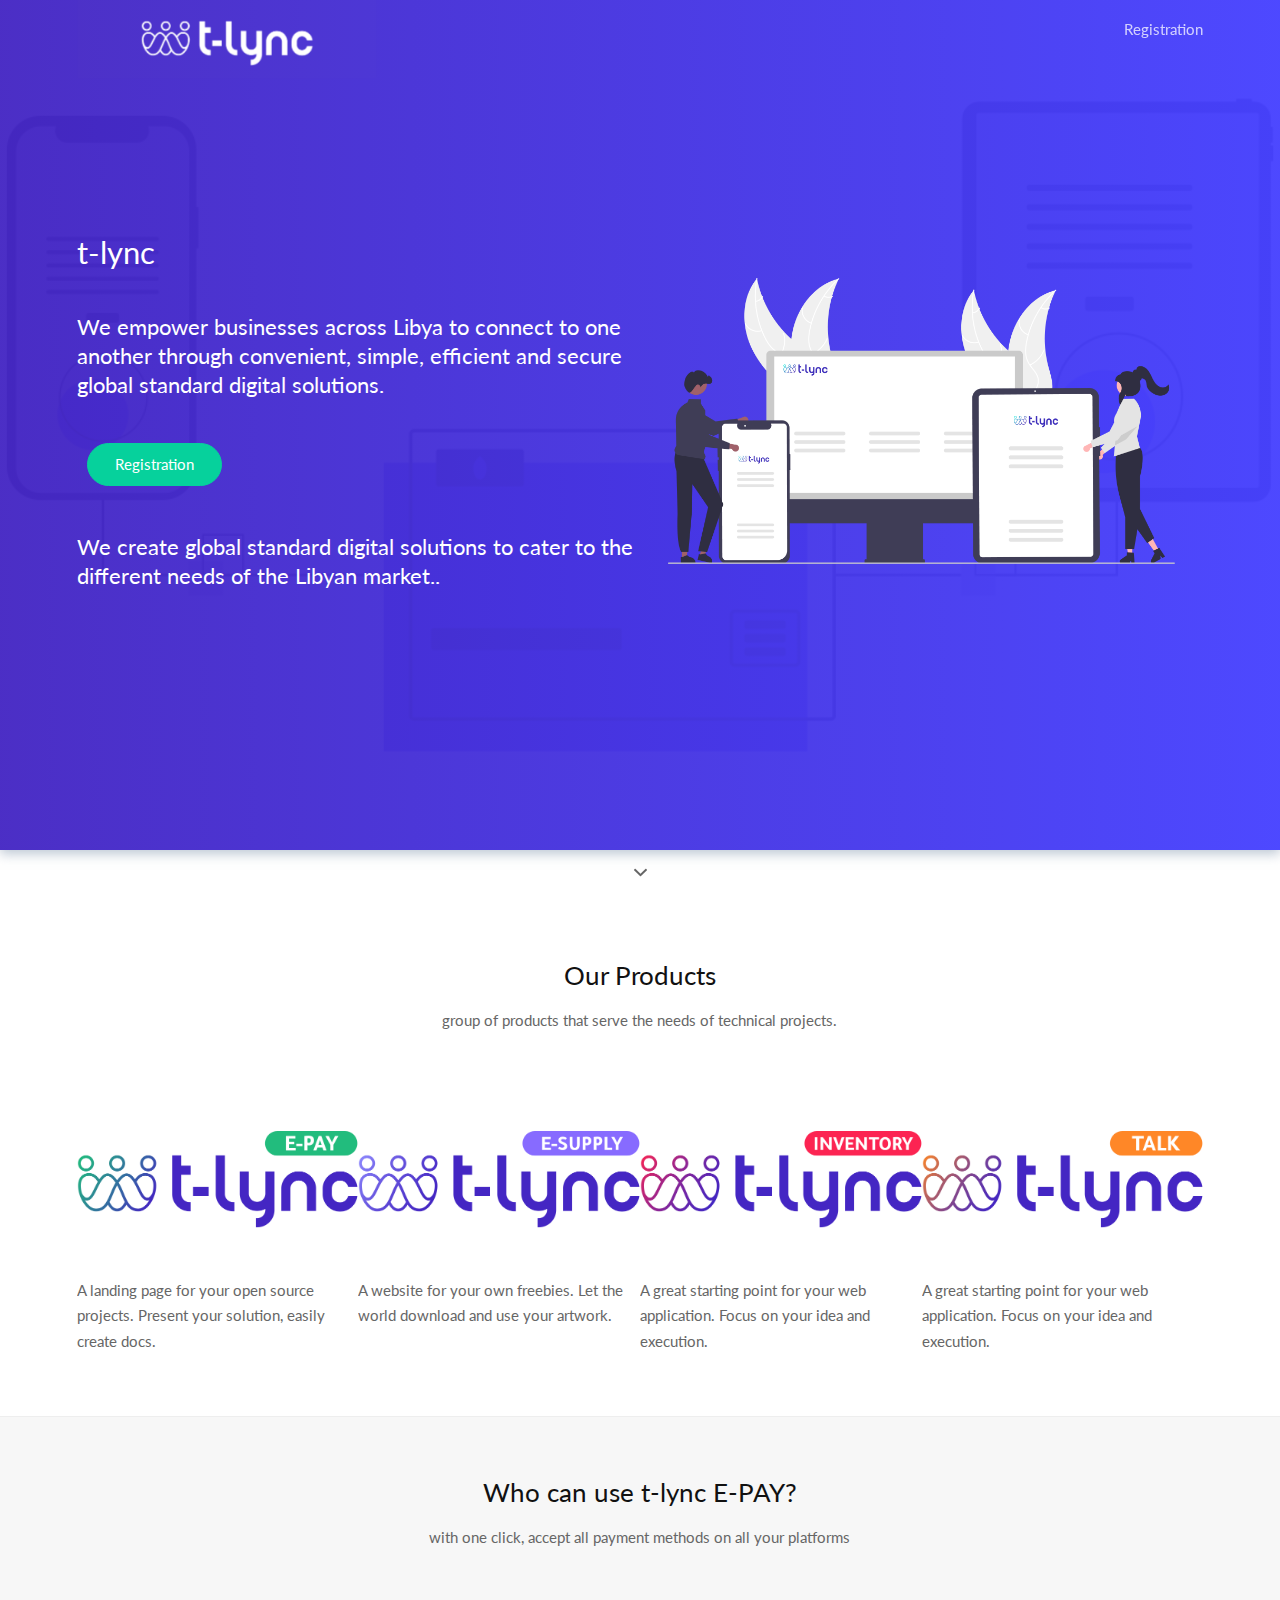
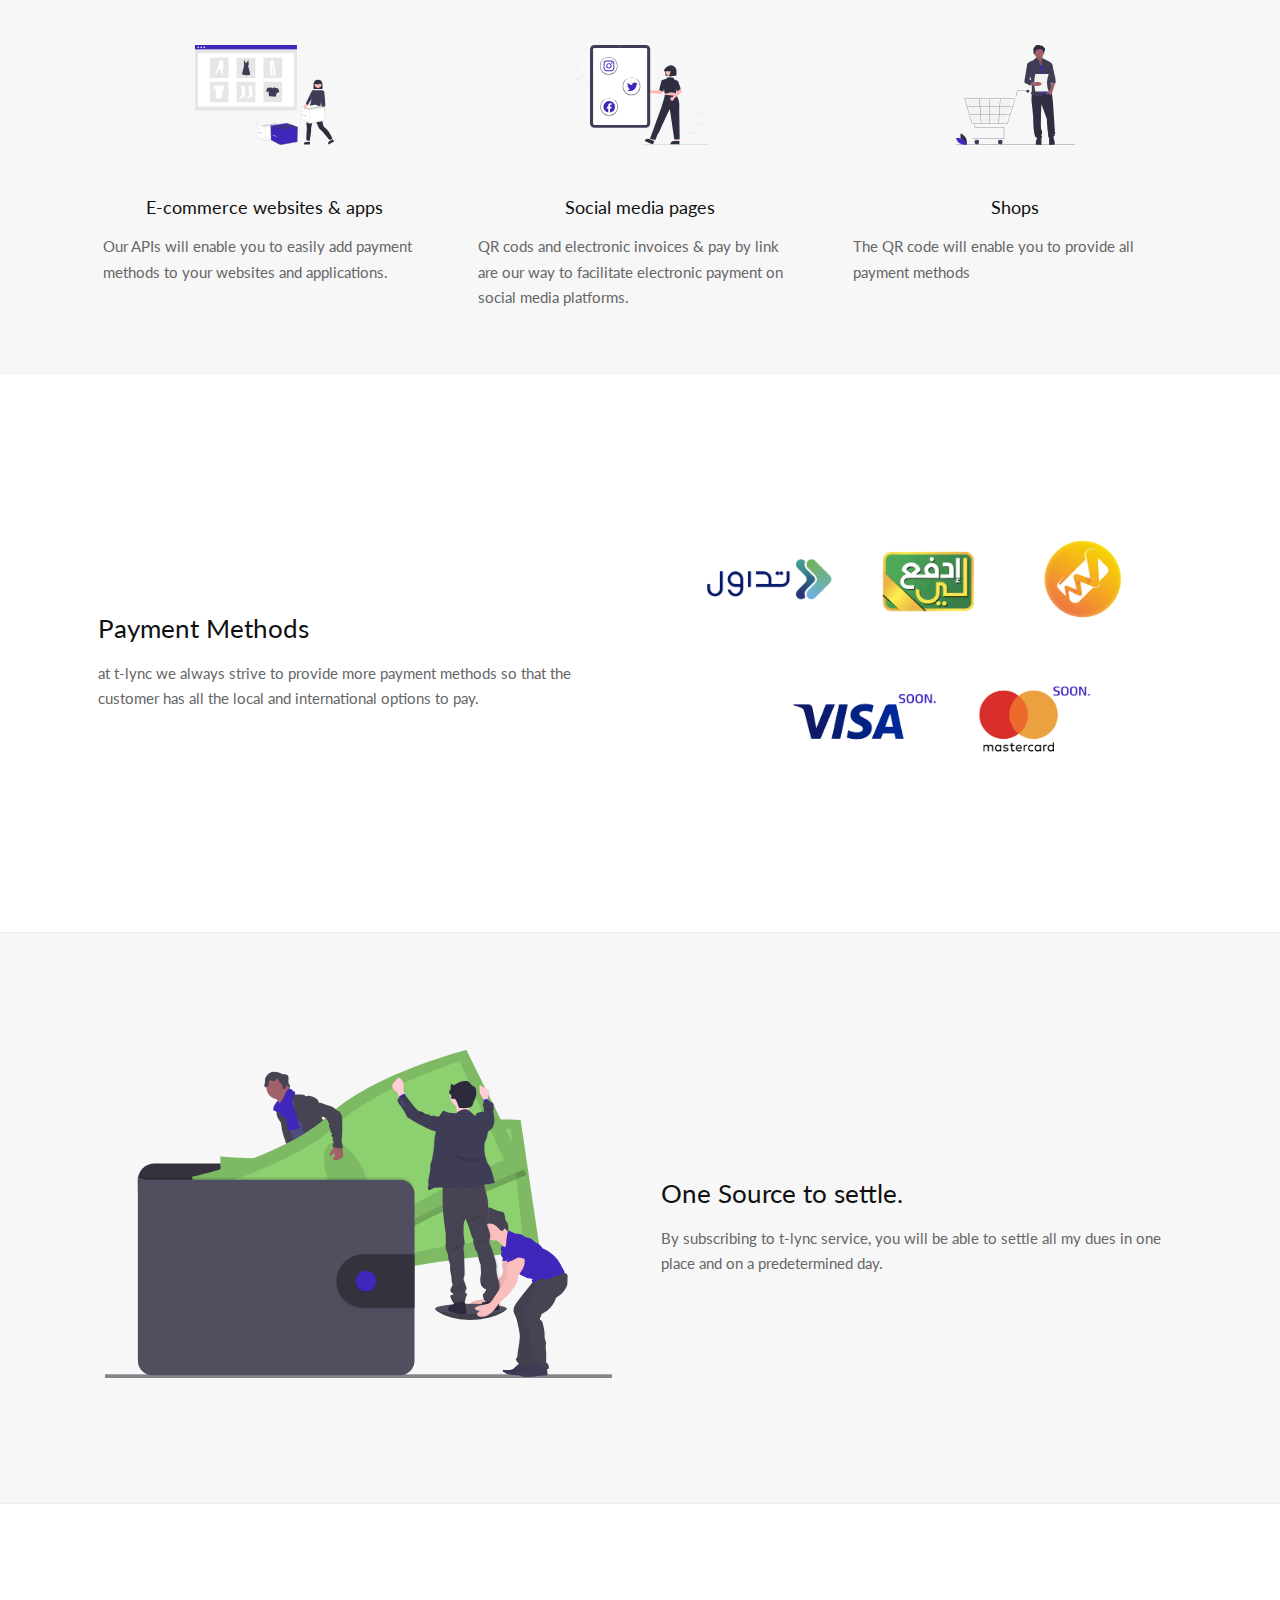
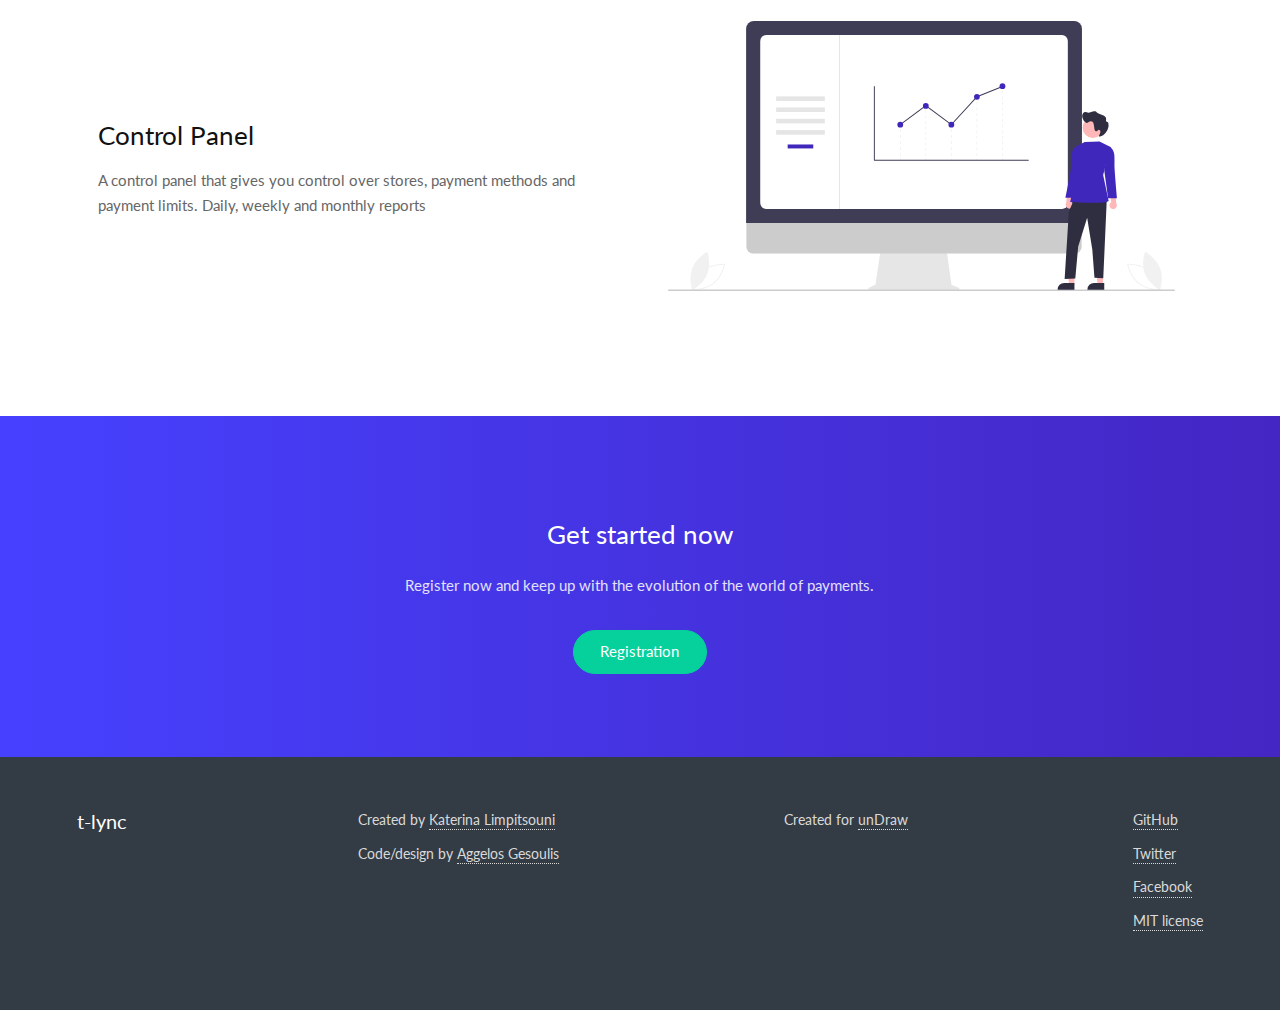
<file: index.html>
<!DOCTYPE html>
<html lang='en'>
<head>
	<meta class="utf-8">
	<meta name="viewport" content="width=device-width, initial-scale=1, maximum-scale=1">
	<title>Evie by unDraw</title>
	<!-- Don't forget to add your metadata here -->
	<link rel='stylesheet' href='css/style.min.css' />
</head>
<body>
	<!-- Hero(extended) navbar -->
	<div class="navbar navbar--extended">
		<nav class="nav__mobile"></nav>
		<div class="container">
			<div class="navbar__inner">
				<img src="./images/t-lync-logo.png" class="expanded__image__icon">
				<nav class="navbar__menu">
					<ul>
						<li><a href="http://dev-merchant.pay.net.ly/">Registration</a></li>
					</ul>
				</nav>
				<div class="navbar__menu-mob"><a href="" id='toggle'><svg role="img" xmlns="http://www.w3.org/2000/svg" viewBox="0 0 448 512"><path fill="currentColor" d="M16 132h416c8.837 0 16-7.163 16-16V76c0-8.837-7.163-16-16-16H16C7.163 60 0 67.163 0 76v40c0 8.837 7.163 16 16 16zm0 160h416c8.837 0 16-7.163 16-16v-40c0-8.837-7.163-16-16-16H16c-8.837 0-16 7.163-16 16v40c0 8.837 7.163 16 16 16zm0 160h416c8.837 0 16-7.163 16-16v-40c0-8.837-7.163-16-16-16H16c-8.837 0-16 7.163-16 16v40c0 8.837 7.163 16 16 16z" class=""></path></svg></a></div>
			</div>
		</div>
	</div>
	<!-- Hero unit -->
	<div class="hero">
		<div class="hero__overlay hero__overlay--gradient"></div>
		<div class="hero__mask"></div>
		<div class="hero__inner">
			<div class="container">
				<div class="hero__content">
					<div class="hero__content__inner" id='navConverter'>
						<h1 class="hero__title">t-lync</h1>
						<h3 class="hero__title">We empower businesses across Libya to connect to one another through convenient, simple, efficient and secure global standard digital solutions.</h3>
						<a href="http://dev-merchant.pay.net.ly/" class="button button__accent">Registration</a>
						<h3 class="hero__title">We create global standard digital solutions to cater to the different needs of the Libyan market..</h3>
					</div>
					
						<div class="expanded__media">
							<img src="./images/undraw_in_sync_re_jlqd.png" class="expanded__image">
						</div>
					
				</div>
			</div>
			
		</div>
	</div>
	<div class="hero__sub">
		<span id="scrollToNext" class="scroll">
			<svg version="1.1" xmlns="http://www.w3.org/2000/svg" xmlns:xlink="http://www.w3.org/1999/xlink" x="0px" y="0px" class='hero__sub__down' fill="currentColor" width="512px" height="512px" viewBox="0 0 512 512" style="enable-background:new 0 0 512 512;" xml:space="preserve"><path d="M256,298.3L256,298.3L256,298.3l174.2-167.2c4.3-4.2,11.4-4.1,15.8,0.2l30.6,29.9c4.4,4.3,4.5,11.3,0.2,15.5L264.1,380.9c-2.2,2.2-5.2,3.2-8.1,3c-3,0.1-5.9-0.9-8.1-3L35.2,176.7c-4.3-4.2-4.2-11.2,0.2-15.5L66,131.3c4.4-4.3,11.5-4.4,15.8-0.2L256,298.3z"/></svg>
		</span>
	</div>
	<!-- Steps -->
	<div class="steps landing__section">
		<div class="container">
			<h2>Our Products</h2>
			<p>group of products that serve the needs of technical projects.</p>
		</div>
		<div class="container">
			<div class="steps__inner">
				<div class="step">
					<div class="step__media">
						<img src="./images/t-lync-e-pay.png" class="step__image">
					</div>
					<p class="step__text">A landing page for your open source projects. Present your solution, easily create docs.</p>
				</div>
				<div class="step">
					<div class="step__media">
						<img src="./images/t-lync-e-supply.png" class="step__image">
					</div>
					<p class="step__text">A website for your own freebies. Let the world download and use your artwork.</p>
				</div>
				<div class="step">
					<div class="step__media">
						<img src="./images/t-lync-inventory.png" class="step__image">
					</div>
					<p class="step__text">A great starting point for your web application. Focus on your idea and execution.</p>
				</div>
				<div class="step">
					<div class="step__media">
						<img src="./images/t-lync-talk.png" class="step__image">
					</div>
					<p class="step__text">A great starting point for your web application. Focus on your idea and execution.</p>
				</div>
			</div>
		</div>
		</div>
	</div>
	<div class="steps landing__section">
		<div class="container">
			<h2>Who can use t-lync E-PAY?</h2>
			<p>with one click, accept all payment methods on all your platforms</p>
		</div>
		<div class="container">
			<div class="steps__inner">
				<div class="step">
					<div class="step__media">
						<img src="./images/undraw_web_shopping_re_owap.svg" class="step__image">
					</div>
					<h4>E-commerce websites & apps </h4>
					<p class="step__text">Our APIs will enable you to easily add payment methods to your websites and applications.</p>
				</div>
				<div class="step">
					<div class="step__media">
						<img src="./images/undraw_social_growth_re_tjy9.svg" class="step__image">
					</div>
					<h4>Social media pages</h4>
					<p class="step__text">QR cods and electronic invoices & pay by link are our way to facilitate electronic payment on social media platforms.</p>
				</div>
				<div class="step">
					<div class="step__media">
						<img src="./images/undraw_empty_cart.svg" class="step__image">
					</div>
					<h4>Shops</h4>
					<p class="step__text">The QR code will enable you to provide all payment methods</p>
				</div>
			</div>
		</div>
		</div>
	</div>
	<!-- Expanded sections -->
	<div class="expanded landing__section">
		<div class="container">
			<div class="expanded__inner">
				<div class="expanded__media">
					<img src="./images/PM.png" class="expanded__image">
				</div>
				<div class="expanded__content">
					<h2 class="expanded__title">Payment Methods</h2>
					<p class="expanded__text">at t-lync we always strive to provide more payment methods so that the customer has all the local and international options to pay.</p>
				</div>
			</div>
		</div>
	</div>
	<div class="expanded landing__section">
		<div class="container">
			<div class="expanded__inner">
				<div class="expanded__media">
					<img src="./images/undraw_frameworks.svg" class="expanded__image">
				</div>
				<div class="expanded__content">
					<h2 class="expanded__title">One Source to settle.</h2>
					<p class="expanded__text">By subscribing to t-lync service, you will be able to settle all my dues in one place and on a predetermined day.</p>
				</div>
			</div>
		</div>
	</div>
	<div class="expanded landing__section">
		<div class="container">
			<div class="expanded__inner">
				<div class="expanded__media">
					<img src="./images/undraw_dashboard_re_3b76.svg" class="expanded__image">
				</div>
				<div class="expanded__content">
					<h2 class="expanded__title">Control Panel</h2>
					<p class="expanded__text">A control panel that gives you control over stores, payment methods and payment limits. Daily, weekly and monthly reports</p>
				</div>
			</div>
		</div>
	</div>
	<!-- Call To Action -->
	<div class="cta cta--reverse">
		<div class="container">
			<div class="cta__inner">
				<h2 class="cta__title">Get started now</h2>
				<p class="cta__sub cta__sub--center">Register now and keep up with the evolution of the world of payments.</p>
				<a href="http://dev-merchant.pay.net.ly/" class="button button__accent">Registration</a>
			</div>
		</div>
	</div>
	<!-- Footer -->
	<div class="footer footer--dark">
		<div class="container">
			<div class="footer__inner">
				<a href="index.html" class="footer__textLogo">t-lync</a>
				<div class="footer__data">
					<div class="footer__data__item">
						<div class="footer__row">
							Created by <a href="https://twitter.com/ninalimpi" target="_blank" class="footer__link">Katerina Limpitsouni</a>
						</div>
						<div class="footer__row">
						Code/design by <a href="https://twitter.com/anges244" target="_blank" class="footer__link">Aggelos Gesoulis</a>
						</div>
					</div>
					<div class="footer__data__item">
						<div class="footer__row">Created for <a href="https://undraw.co" target="_blank" class="footer__link">unDraw</a>
						</div>
					</div>
					<div class="footer__data__item">
					<div class="footer__row">
						<a href="https://github.com/anges244/evie" target="_blank" class="footer__link">GitHub</a>
					</div>
					<div class="footer__row">
						<a href="https://twitter.com/undraw_co" target="_blank" class="footer__link">Twitter</a>
					</div>
					<div class="footer__row">
						<a href="https://www.facebook.com/undraw.co/" target="_blank" class="footer__link">Facebook</a>
					</div>
					<div class="footer__row">
						<a href="./additional.html" class="footer__link">MIT license</a>
					</div>
				</div>
			</div>
		</div>
	</div>
<script src='js/app.min.js'></script>
</body>
</html>
</file>
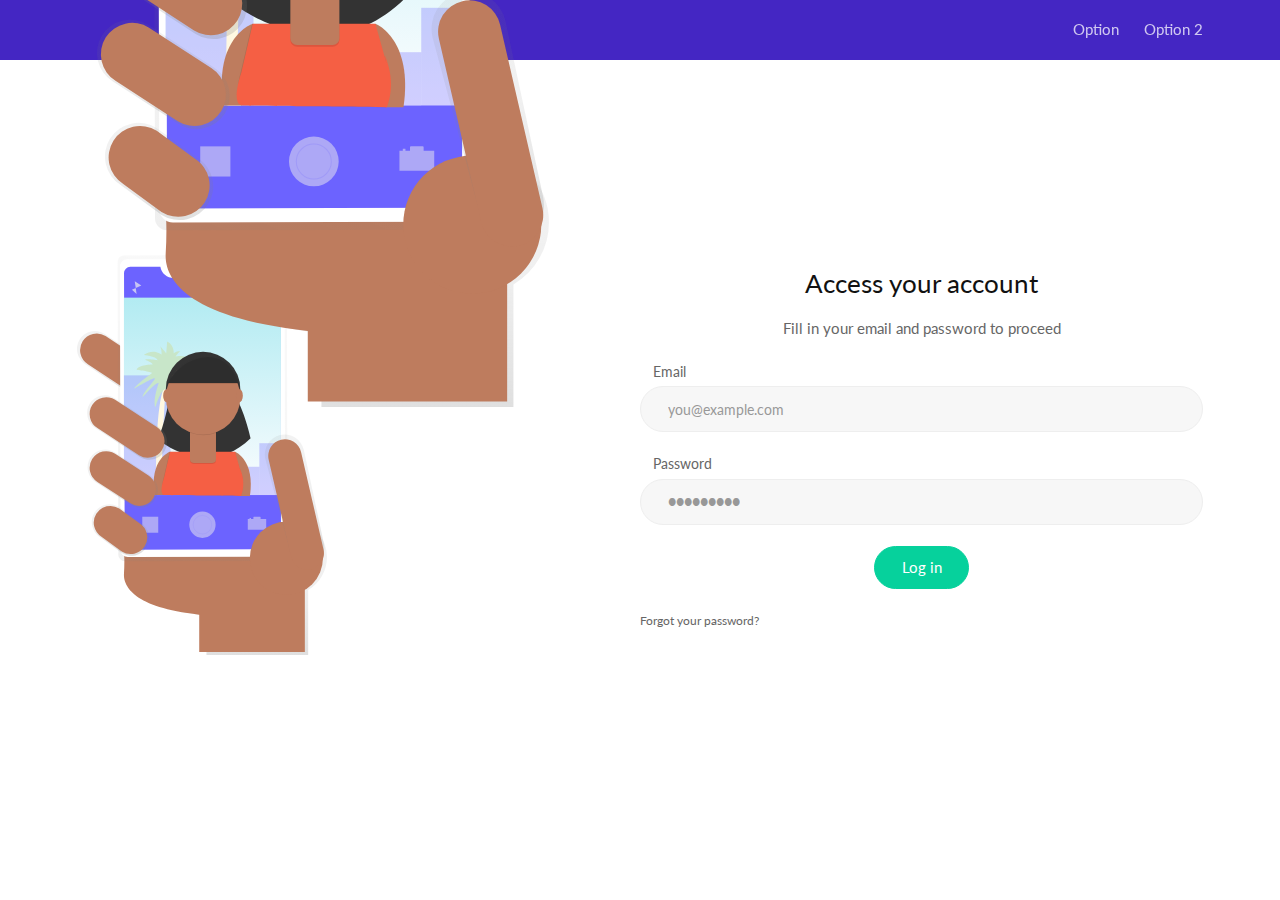
<file: auth.html>
<!DOCTYPE html>
<html lang='en'>
<head>
	<meta class="utf-8">
	<meta name="viewport" content="width=device-width, initial-scale=1, maximum-scale=1">
	<title>Authentication @Evie</title>
	<link rel='stylesheet' href='css/style.min.css' />
</head>
<body>
	<!-- navbar -->
	<div class="navbar">
		<nav class="nav__mobile"></nav>
		<div class="container">
			<div class="navbar__inner">
				<img src="./images/undraw_selfie.svg">
				<nav class="navbar__menu">
					<ul>
						<li><a href="#">Option</a></li>
						<li><a href="#">Option 2</a></li>
					</ul>
				</nav>
				<div class="navbar__menu-mob"><a href="" id='toggle'><svg role="img" xmlns="http://www.w3.org/2000/svg" viewBox="0 0 448 512"><path fill="currentColor" d="M16 132h416c8.837 0 16-7.163 16-16V76c0-8.837-7.163-16-16-16H16C7.163 60 0 67.163 0 76v40c0 8.837 7.163 16 16 16zm0 160h416c8.837 0 16-7.163 16-16v-40c0-8.837-7.163-16-16-16H16c-8.837 0-16 7.163-16 16v40c0 8.837 7.163 16 16 16zm0 160h416c8.837 0 16-7.163 16-16v-40c0-8.837-7.163-16-16-16H16c-8.837 0-16 7.163-16 16v40c0 8.837 7.163 16 16 16z" class=""></path></svg></a></div>
			</div>
		</div>
	</div>
	<!-- Authentication pages -->
	<div class="auth">
		<div class="container">
			<div class="auth__inner">
				<div class="auth__media">
					<img src="./images/undraw_selfie.svg">
				</div>
				<div class="auth__auth">
					<h1 class="auth__title">Access your account</h1>
					<p>Fill in your email and password to proceed</p>
					<form method='post' action="/example" autocompelete="new-password" role="presentation" class="form">
						<input name="email" class="fakefield">
						<label>Email</label>
						<input type="text" name="email" id='email' placeholder="you@example.com">
						<label>Password</label>
						<input type="password" name="password" id='password' placeholder="&#9679;&#9679;&#9679;&#9679;&#9679;&#9679;&#9679;&#9679;&#9679;" autocomplete="off">
						<button type='submit' class="button button__accent">Log in</button>
						<a href=""><h6 class="left-align" >Forgot your password?</h6></a>
					</form>
				</div>
			</div>
		</div>
	</div>
<script src='js/app.min.js'></script>
</body>
</html>
</file>
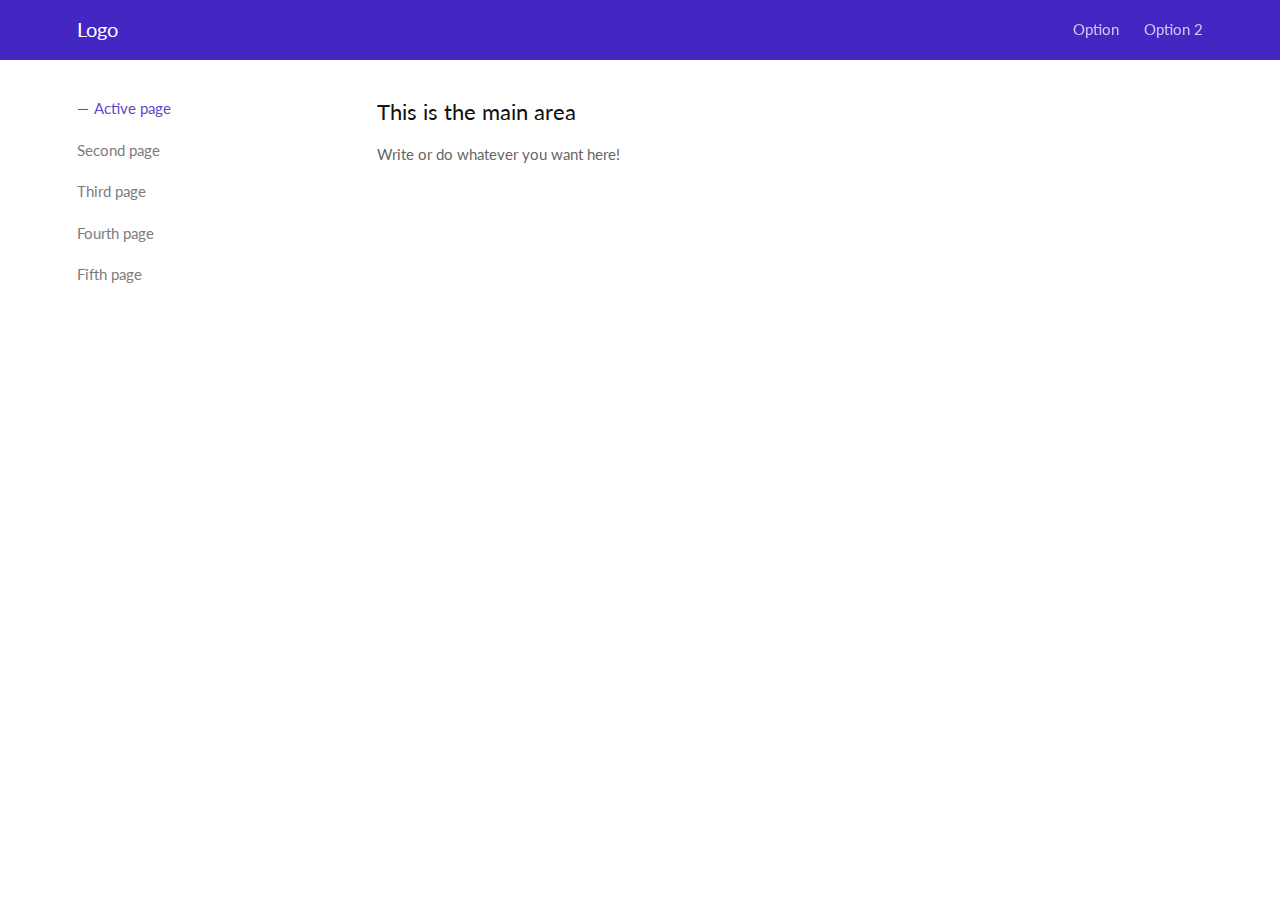
<file: dashboard.html>
<!DOCTYPE html>
<html lang='en'>
<head>
	<meta class="utf-8">
	<meta name="viewport" content="width=device-width, initial-scale=1, maximum-scale=1">
	<title>Dashboard | Evie by unDraw</title>
	<link rel='stylesheet' href='css/style.min.css' />
</head>
<body>
	<!-- navbar -->
	<div class="navbar">
		<nav class="nav__mobile"></nav>
		<div class="container">
			<div class="navbar__inner">
				<a href="#" class="navbar__logo">Logo</a>
				<nav class="navbar__menu">
					<ul>
						<li><a href="#">Option</a></li>
						<li><a href="#">Option 2</a></li>
					</ul>
				</nav>
				<div class="navbar__menu-mob"><a href="" id='toggle'><svg role="img" xmlns="http://www.w3.org/2000/svg" viewBox="0 0 448 512"><path fill="currentColor" d="M16 132h416c8.837 0 16-7.163 16-16V76c0-8.837-7.163-16-16-16H16C7.163 60 0 67.163 0 76v40c0 8.837 7.163 16 16 16zm0 160h416c8.837 0 16-7.163 16-16v-40c0-8.837-7.163-16-16-16H16c-8.837 0-16 7.163-16 16v40c0 8.837 7.163 16 16 16zm0 160h416c8.837 0 16-7.163 16-16v-40c0-8.837-7.163-16-16-16H16c-8.837 0-16 7.163-16 16v40c0 8.837 7.163 16 16 16z" class=""></path></svg></a></div>
			</div>
		</div>
	</div>
	<!-- Page content -->
	<div class="app">
		<div class="container">
			<div class="app__inner">
				<div class="app__menu">
					<ul class="vMenu">
						<li><a href="#" class="vMenu--active">Active page</a></li>
						<li><a href="#">Second page</a></li>
						<li><a href="#">Third page</a></li>
						<li><a href="#">Fourth page</a></li>
						<li><a href="#">Fifth page</a></li>
					</ul>
				</div>
				<div class="app__main">
					<div class="text-container">
						<h3 class="app__main__title">This is the main area</h3>
						<p>Write or do whatever you want here!</p>
					</div>
				</div>
			</div>
		</div>
	</div>

<script src='js/app.min.js'></script>
</body>
</html>
</file>
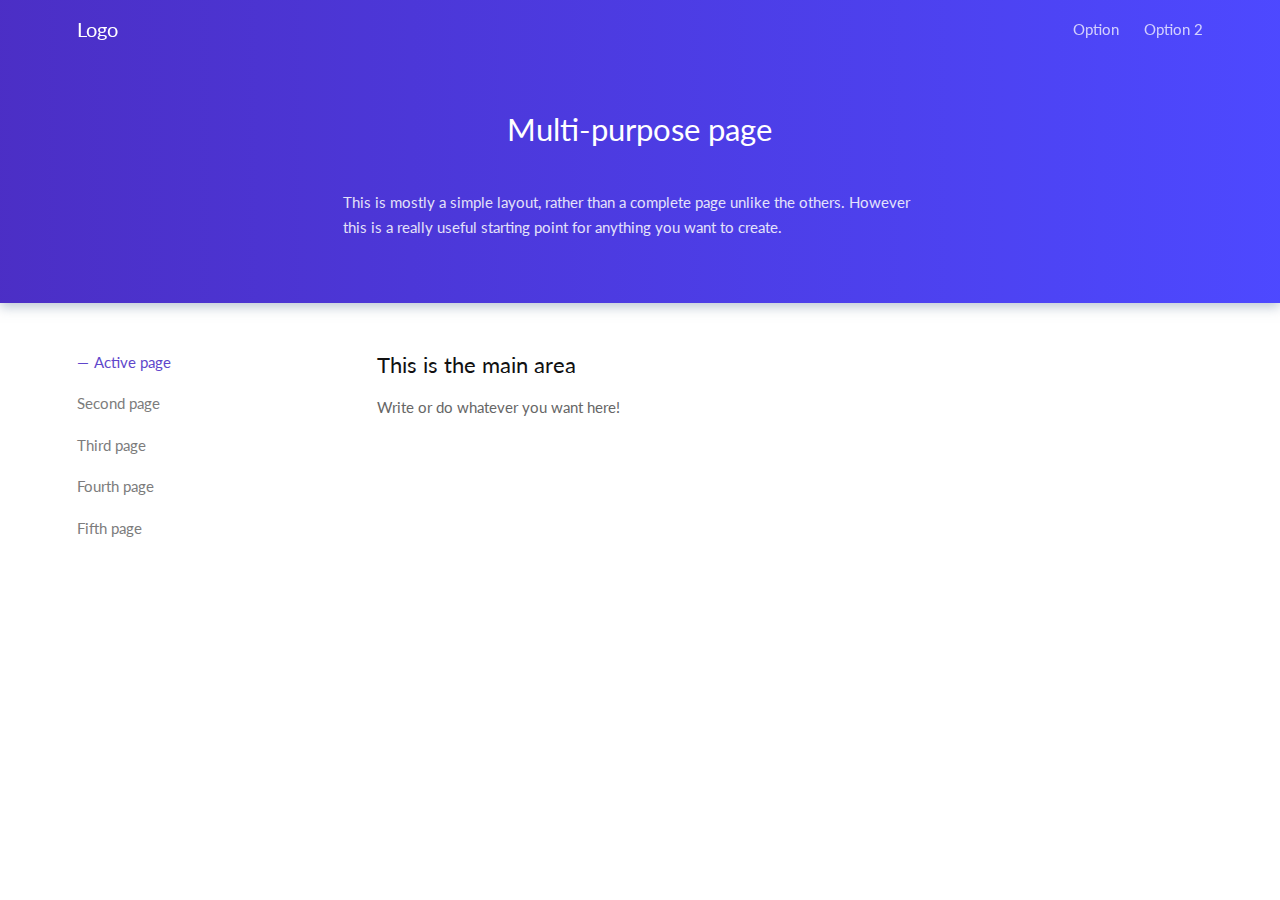
<file: page.html>
<!DOCTYPE html>
<html lang='en'>
<head>
	<meta class="utf-8">
	<meta name="viewport" content="width=device-width, initial-scale=1, maximum-scale=1">
	<title>Page | Evie by unDraw</title>
	<link rel='stylesheet' href='css/style.min.css' />
</head>
<body>
	<!-- navbar -->
	<div class="navbar navbar--extended">
		<nav class="nav__mobile"></nav>
		<div class="container">
			<div class="navbar__inner">
				<a href="#" class="navbar__logo">Logo</a>
				<nav class="navbar__menu">
					<ul>
						<li><a href="#">Option</a></li>
						<li><a href="#">Option 2</a></li>
					</ul>
				</nav>
				<div class="navbar__menu-mob"><a href="" id='toggle'><svg role="img" xmlns="http://www.w3.org/2000/svg" viewBox="0 0 448 512"><path fill="currentColor" d="M16 132h416c8.837 0 16-7.163 16-16V76c0-8.837-7.163-16-16-16H16C7.163 60 0 67.163 0 76v40c0 8.837 7.163 16 16 16zm0 160h416c8.837 0 16-7.163 16-16v-40c0-8.837-7.163-16-16-16H16c-8.837 0-16 7.163-16 16v40c0 8.837 7.163 16 16 16zm0 160h416c8.837 0 16-7.163 16-16v-40c0-8.837-7.163-16-16-16H16c-8.837 0-16 7.163-16 16v40c0 8.837 7.163 16 16 16z" class=""></path></svg></a></div>
			</div>
		</div>
	</div>
	<!-- Hero unit -->
	<div class="page__header">
		<div class="hero__overlay hero__overlay--gradient"></div>
		<div class="hero__mask"></div>
		<div class="page__header__inner">
			<div class="container">
				<div class="page__header__content">
					<div class="page__header__content__inner" id='navConverter'>
						<h1 class="page__header__title">Multi-purpose page</h1>
						<p class="page__header__text">This is mostly a simple layout, rather than a complete page unlike the others. However this is a really useful starting point for anything you want to create.</p>
					</div>
				</div>
			</div>
		</div>
	</div>
	<!-- Page content -->
	<div class="page">
		<div class="container">
			<div class="page__inner">
				<div class="page__menu">
					<ul class="vMenu">
						<li><a href="#" class="vMenu--active">Active page</a></li>
						<li><a href="#">Second page</a></li>
						<li><a href="#">Third page</a></li>
						<li><a href="#">Fourth page</a></li>
						<li><a href="#">Fifth page</a></li>
					</ul>
				</div>
				<div class="page__main">
					<div class="text-container">
						<h3 class="page__main__title">This is the main area</h3>
						<p>Write or do whatever you want here!</p>
					</div>
				</div>
			</div>
		</div>
	</div>

<script src='js/app.min.js'></script>
</body>
</html>
</file>
<file: css/style.min.css>
@import url("https://fonts.googleapis.com/css?family=Lato:400");
/*! normalize.css v8.0.0 | MIT License | github.com/necolas/normalize.css */html{line-height:1.15;-webkit-text-size-adjust:100%}body{margin:0}h1{font-size:2em;margin:.67em 0}hr{-webkit-box-sizing:content-box;box-sizing:content-box;height:0;overflow:visible}pre{font-size:1em}a{background-color:transparent}abbr[title]{border-bottom:none;text-decoration:underline;-webkit-text-decoration:underline dotted;text-decoration:underline dotted}b,strong{font-weight:bolder}code,kbd,samp{font-family:monospace,monospace;font-size:1em}small{font-size:80%}sub,sup{font-size:75%;line-height:0;position:relative;vertical-align:baseline}sub{bottom:-.25em}sup{top:-.5em}img{border-style:none}button,input,optgroup,select,textarea{font-family:inherit;font-size:100%;line-height:1.15;margin:0}button,input{overflow:visible}button,select{text-transform:none}[type=button],[type=reset],[type=submit],button{-webkit-appearance:button}[type=button]::-moz-focus-inner,[type=reset]::-moz-focus-inner,[type=submit]::-moz-focus-inner,button::-moz-focus-inner{border-style:none;padding:0}[type=button]:-moz-focusring,[type=reset]:-moz-focusring,[type=submit]:-moz-focusring,button:-moz-focusring{outline:1px dotted ButtonText}fieldset{padding:.35em .75em .625em}legend{-webkit-box-sizing:border-box;box-sizing:border-box;color:inherit;display:table;max-width:100%;padding:0;white-space:normal}progress{vertical-align:baseline}textarea{overflow:auto}[type=checkbox],[type=radio]{-webkit-box-sizing:border-box;box-sizing:border-box;padding:0}[type=number]::-webkit-inner-spin-button,[type=number]::-webkit-outer-spin-button{height:auto}[type=search]{-webkit-appearance:textfield;outline-offset:-2px}[type=search]::-webkit-search-decoration{-webkit-appearance:none}::-webkit-file-upload-button{-webkit-appearance:button;font:inherit}details{display:block}summary{display:list-item}[hidden],template{display:none}html{-webkit-box-sizing:border-box;box-sizing:border-box;background-color:#fff}*,:after,:before{-webkit-box-sizing:inherit;box-sizing:inherit}.invisible{opacity:0;-webkit-transition:.7s;transition:.7s}.fakefield{display:none}.left-align{text-align:left}.center,center-align{text-align:center}.right-align{text-align:right}.stress{color:#111}img,svg{max-width:100%}.container{width:88%;max-width:2000px;margin:0 auto;position:relative}.row{display:block;width:100%;clear:both}.half{width:50%;overflow:auto;float:left}.text-container{max-width:640px}.text-container--center{margin-left:auto;margin-right:auto}.margin-right{margin-right:8pt}html{font-family:Lato,sans-serif;font-size:15px;color:#666;line-height:1.7;font-weight:400;-webkit-font-smoothing:antialiased;-moz-osx-font-smoothing:grayscale;text-rendering:optimizeLegibility;-moz-font-feature-settings:"liga" on}p{margin-bottom:1.3em}h1,h2,h3,h4{line-height:1.35;color:#111}h1,h2,h3,h4,h5,h6{margin:1.414em 0 .5em;font-weight:400}h5,h6{line-height:1.4;color:#666}h1{margin-top:0;font-size:2.074em}h2{font-size:1.728em}h3{font-size:1.44em}h4{font-size:1.2em}h6,small{font-size:.833em;margin:.25em 0}pre{font-family:monospace,monospace;font-size:.85rem;color:#111;width:-webkit-min-content;width:-moz-min-content;width:min-content;background:#f7f7f7;word-break:break-all;word-wrap:break-word;white-space:pre;padding:8pt 16pt;width:100%;overflow:auto;border:1px solid #eee}a{outline:0;text-decoration:none;-webkit-transition:.7s;transition:.7s;color:inherit}.link{color:#4426C3;text-decoration:underline}@media (min-width:992px){.link:hover{color:#463aff}}.button,button{display:inline-block;padding:6pt 20pt;line-height:1.7;border:1px solid #4426C3;color:#4426C3;font-weight:400;-webkit-transition:.7s;white-space:nowrap;cursor:pointer;background-color:transparent;border-radius:30px;margin-bottom:1.3em;transition:.7s;text-align:center;text-decoration:none}.button:focus,.button:hover,button:focus,button:hover{outline:0}@media (min-width:992px){.button:hover,button:hover{border-color:#463aff;color:#463aff}}.button__primary{background-color:#4426C3;border-color:#4426C3;color:#fff}@media (min-width:992px){.button__primary:hover{background-color:#463aff;border-color:#463aff;color:#fff}}.button__accent{background-color:#06d19c;border-color:#06d19c;color:#fff}@media (min-width:992px){.button__accent:hover{background-color:#05bd8d;border-color:#05bd8d;color:#fff}}.button__delete{background-color:tomato;border-color:tomato;color:#fff}@media (min-width:992px){.button__delete:hover{background-color:#ff5233;border-color:#ff5233;color:#fff}}.button:disabled{opacity:.25;cursor:default;pointer-events:none}.button--fixed{width:160px}.button--fixed2{width:220px}form{margin-bottom:1.5em}form .double{-js-display:flex;display:-webkit-box;display:-ms-flexbox;display:flex;-webkit-box-pack:justify;-ms-flex-pack:justify;justify-content:space-between}form .double .half{max-width:48%}.form{margin-left:auto;margin-right:auto}label{margin-bottom:2pt;display:block;text-align:left;color:#666;font-size:.9em;padding-left:10pt}input[type=email],input[type=number],input[type=password],input[type=search],input[type=tel],input[type=text],input[type=url]{-webkit-appearance:none;-moz-appearance:none;appearance:none;border:1px solid #eee;width:100%;-webkit-transition:.7s;transition:.7s;color:#111;font-family:Lato,sans-serif;font-weight:400;padding:10pt 20pt;border-radius:30px;background-color:#f7f7f7;margin-bottom:1.4em;display:block}input[type=email]:focus,input[type=number]:focus,input[type=password]:focus,input[type=search]:focus,input[type=tel]:focus,input[type=text]:focus,input[type=url]:focus{border-color:rgba(108,99,255,.5);outline:0;background-color:#fff}textarea{-webkit-appearance:none;-moz-appearance:none;appearance:none;border:1px solid #eee;width:100%;-webkit-transition:.7s;transition:.7s;color:#111;font-family:Lato,sans-serif;font-weight:400;padding:12pt 24pt;border-radius:30px;background-color:#f7f7f7;margin-bottom:1.4em;display:block;resize:none;min-height:8em;outline:0}textarea:focus{border-color:rgba(108,99,255,.5);outline:0;background-color:#fff}select{border:1px solid #eee;width:100%;-webkit-transition:.7s;transition:.7s;color:#111;font-family:Lato,sans-serif;font-weight:400;padding:10pt 20pt;margin-bottom:1.4em;display:block;border-radius:30px;background-color:#f7f7f7;outline:0;-webkit-appearance:none;-moz-appearance:none;background-image:url('data:image/svg+xml;utf8,<svg aria-hidden="true" data-prefix="fas" data-icon="caret-down" role="img" xmlns="http://www.w3.org/2000/svg" viewBox="0 0 320 512" class="svg-inline--fa fa-caret-down fa-w-10 fa-3x"><path fill="currentColor" d="M31.3 192h257.3c17.8 0 26.7 21.5 14.1 34.1L174.1 354.8c-7.8 7.8-20.5 7.8-28.3 0L17.2 226.1C4.6 213.5 13.5 192 31.3 192z" class=""></path></svg>');background-repeat:no-repeat;background-position:95%;background-size:.8em}select::-ms-expand{display:none}::-webkit-input-placeholder{font-size:.9em;opacity:.65;color:#666}:-moz-placeholder,::-moz-placeholder{font-size:.9em;opacity:.65;color:#666}:-ms-input-placeholder{font-size:.9em;opacity:.65;color:#666}[type=radio]:checked,[type=radio]:not(:checked){position:absolute;left:-9999px;visibility:hidden;-webkit-transition:.28s ease;transition:.28s ease}[type=radio]:checked+label,[type=radio]:not(:checked)+label{position:relative;padding-left:2em;cursor:pointer;display:inline-block;height:1.7em;line-height:1.7em;-webkit-transition:.28s ease;transition:.28s ease;-webkit-user-select:none;-moz-user-select:none;-ms-user-select:none;user-select:none}[type=radio]+label:after,[type=radio]+label:before{content:"";position:absolute;left:0;top:0;margin:3px;width:1.2em;height:1.2em;z-index:0;-webkit-transition:.28s ease;transition:.28s ease}[type=radio]:not(:checked)+label:after,[type=radio]:not(:checked)+label:before{-webkit-transition:.28s ease;transition:.28s ease;border-radius:50%;border:1px solid #666}[type=radio]:not(:checked)+label:after{z-index:-1;-webkit-transform:scale(0);-ms-transform:scale(0);transform:scale(0)}[type=radio]:checked+label:before{border-radius:50%;border:1px solid transparent}[type=radio]:checked+label:after{border-radius:50%;border:1px solid #4426C3;background-color:#4426C3;z-index:0;-webkit-transform:scale(1.02);-ms-transform:scale(1.02);transform:scale(1.02)}[type=radio]:disabled:checked+label:before,[type=radio]:disabled:not(:checked)+label:before{background-color:transparent;border-color:#eee;cursor:default}[type=radio]:disabled+label{color:#eee;cursor:default}[type=radio]:disabled:not(:checked)+label:before{border-color:#eee}[type=radio]:disabled:checked+label:after{background-color:#eee;border-color:#666}[type=checkbox]:checked,[type=checkbox]:not(:checked){position:absolute;left:-9999px;visibility:hidden}[type=checkbox]+label{position:relative;padding-left:2em;cursor:pointer;display:inline-block;height:25px;line-height:25px;font-size:.9em;-webkit-user-select:none;-moz-user-select:none;-khtml-user-select:none;-ms-user-select:none}[type=checkbox]+label:before{content:"";position:absolute;top:0;left:3px;width:15px;height:15px;z-index:0;border:1px solid #666;border-radius:1px;margin-top:4px;-webkit-transition:.2s;transition:.2s}[type=checkbox]:not(:checked):disabled+label:before{border:none;background-color:#eee}[type=checkbox]:checked+label:before{top:-2px;left:-2px;width:10px;height:18px;border-top:2px solid transparent;border-left:2px solid transparent;border-right:2px solid #06d19c;border-bottom:2px solid #06d19c;-webkit-transform:rotate(40deg);-ms-transform:rotate(40deg);transform:rotate(40deg);-webkit-backface-visibility:hidden;backface-visibility:hidden;-webkit-transform-origin:100% 100%;-ms-transform-origin:100% 100%;transform-origin:100% 100%}[type=checkbox]:checked:disabled+label:before{border-right:2px solid #eee;border-bottom:2px solid #eee}.landing__section{padding:24pt 0}.landing__section:nth-child(odd){background-color:#f7f7f7;border-top:1px solid #eee;border-bottom:1px solid #eee}.navbar{position:fixed;z-index:100;width:100%;background-color:#4426C3;-webkit-transition:.7s;transition:.7s}.navbar--nofixed{position:relative;z-index:3}.navbar__inner{-js-display:flex;display:-webkit-box;display:-ms-flexbox;display:flex;-webkit-box-align:center;-ms-flex-align:center;align-items:center;-webkit-box-pack:justify;-ms-flex-pack:justify;justify-content:space-between;height:60px;color:#fff;-webkit-transition:.7s;transition:.7s}.navbar__logo{font-size:1.325rem;-webkit-transition:0;transition:0;color:#fff;text-decoration:none}.navbar__menu{display:none}.navbar__menu--noMob{display:block}@media (min-width:992px){.navbar__menu{display:block}}.navbar__menu li{margin-left:4pt;-webkit-backface-visibility:hidden;backface-visibility:hidden;display:inline-block}@media (min-width:992px){.navbar__menu li{margin-left:16pt}}.navbar__menu a{color:#fff}@media (min-width:992px){.navbar__menu a{opacity:.75}.navbar__menu a:hover{opacity:1}.navbar__menu a:after{display:block;content:"";border-bottom:1px solid #fff;-webkit-transform:scaleX(0);-ms-transform:scaleX(0);transform:scaleX(0);-webkit-transition:-webkit-transform .25s ease-in-out;transition:-webkit-transform .25s ease-in-out;transition:transform .25s ease-in-out;transition:transform .25s ease-in-out,-webkit-transform .25s ease-in-out}.navbar__menu a:hover:after{-webkit-transform:scaleX(1);-ms-transform:scaleX(1);transform:scaleX(1)}}.navbar__menu-mob{display:block}.navbar__menu-mob--noMob{display:none}@media (min-width:992px){.navbar__menu-mob{display:none}}.navbar--extended{background-color:transparent}.navbar--extended .navbar__inner{height:60px;color:#fff}

/*! responsive-nav.js 1.0.39 by @viljamis */.nav__mobile ul{margin:0;padding:0;width:100%;display:block;list-style:none;background-color:#333c44;color:#fff}.nav__mobile li{width:60%;margin-left:auto;margin-right:auto;padding:1em 0;display:block;border-bottom:1px solid hsla(0,0%,100%,.1)}.nav__mobile li:last-child{border-bottom:none}.js .nav__mobile{clip:rect(0 0 0 0);max-height:0;position:absolute;display:block;overflow:hidden;zoom:1}.nav__mobile.opened{max-height:9999px}.nav-toggle{-webkit-tap-highlight-color:rgba(0,0,0,0);-webkit-touch-callout:none;-webkit-user-select:none;-moz-user-select:none;-ms-user-select:none;-o-user-select:none;user-select:none}@media (min-width:992px){.js .nav__mobile{position:relative}.js .nav__mobile.closed{max-height:none}.nav-toggle{display:none}}#toggle svg{height:1.2em;width:1.2em;vertical-align:middle}.hero{position:relative;width:100%;background-image:url(../images/evie_default_bg.jpeg);-webkit-box-shadow:0 4px 11px rgba(124,146,169,.5);box-shadow:0 4px 11px rgba(124,146,169,.5);background-size:cover;background-position:50%;background-repeat:no-repeat;color:#fff}.hero__inner{position:relative;z-index:3}.hero__overlay{position:absolute;height:100%;width:100%;opacity:.96;z-index:1;background-color:#4426C3}.hero__overlay--gradient{background:-webkit-gradient(linear,left top,right top,from(#4426C3),to(#4641ff));background:linear-gradient(90deg,#4426C3,#4641ff)}.hero__overlay--gradientVertical{background:-webkit-gradient(linear,left top,left bottom,from(#4426C3),to(#4641ff));background:linear-gradient(180deg,#4426C3,#4641ff)}.hero__mask{position:absolute;height:100%;width:100%;background-image:url('data:image/svg+xml;utf8,<svg xmlns="http://www.w3.org/2000/svg" xmlns:xlink="http://www.w3.org/1999/xlink" width="1920" height="1080" viewBox="0 0 1920 1080"><defs><linearGradient id="06714b97-aec8-4b7e-bf3d-1e20f95f612e" y1="809.5" x2="958" y2="809.5" gradientTransform="matrix(1, 0, 0, -1, 0, 1082)" gradientUnits="userSpaceOnUse"><stop offset="0" stop-color="#fff" stop-opacity="0"/><stop offset="1" stop-color="#fff" stop-opacity="0.05"/></linearGradient></defs><title>hero</title><rect id="0567095b-2cf7-4407-b8ab-ec2abe52d830" data-name="&lt;Path&gt;" y="545" width="1920" height="535" fill="#fff" opacity="0.05" style="isolation:isolate"/><polygon id="82ca9a61-a0a1-49cc-9805-a3533c693bad" data-name="&lt;Path&gt;" points="958 545 0 545 0 0 770.96 0 958 545" fill="url(#06714b97-aec8-4b7e-bf3d-1e20f95f612e)"/></svg>');background-size:cover;background-position:50%;background-repeat:no-repeat;opacity:.66;z-index:2}.hero__content{-js-display:flex;display:-webkit-box;display:-ms-flexbox;display:flex;-webkit-box-align:center;-ms-flex-align:center;align-items:center;-webkit-box-pack:center;-ms-flex-pack:center;justify-content:center;min-height:calc(100vh - 50px);padding:150px 0;overflow:auto}.hero__content__inner{width:100%;max: width 2000px;text-align:left}.hero__title{color:inherit;margin-bottom:1.25em}.hero__text{opacity:.85;line-height:1.7;text-align:left;font-size:1.1em}.hero .button{margin:12pt 8pt}.hero__button{color:#fff;border-color:#fff}@media (min-width:992px){.hero__button:hover{color:#e3e3e3;border-color:#e3e3e3}}.hero__sub{-js-display:flex;display:-webkit-box;display:-ms-flexbox;display:flex;-webkit-box-pack:center;-ms-flex-pack:center;justify-content:center;-webkit-box-align:center;-ms-flex-align:center;align-items:center;height:50px}.hero__sub__down{width:1rem;height:1rem;color:#666;-webkit-transition:.7s;transition:.7s;cursor:pointer}@media (min-width:992px){.hero__sub__down:hover{color:#4426C3}}#scrollToNext{-webkit-transition:.7s;transition:.7s}.hero--full .hero__content{min-height:100vh}.hero--full+.hero__sub{display:none}.steps{text-align:center;padding:16pt 0}@media (min-width:992px){.steps__inner{-js-display:flex;display:-webkit-box;display:-ms-flexbox;display:flex;-ms-flex-pack:distribute;justify-content:space-around}}.step{padding:16pt 0;text-align:center;width:100%;border-top:1px solid #eee;overflow:auto}.step:first-child{border-top:none}@media (min-width:992px){.step{border-top:none;width:auto}}.step__media{margin:16pt 0}@media (min-width:992px){.step__media{margin:32pt 0}}.step__image{max-height:100px;max-width:222px;margin-top:8pt;-webkit-user-drag:none;-khtml-user-drag:none;-moz-user-drag:none;-o-user-drag:none;user-drag:none}@media (min-width:600px){.step__image{max-width:none}}.step__text{max-width:36ch;text-align:left;margin-left:auto;margin-right:auto}.expanded{padding:72pt 0}.expanded__inner{-js-display:flex;display:-webkit-box;display:-ms-flexbox;display:flex;-webkit-box-pack:justify;-ms-flex-pack:justify;justify-content:space-between;-webkit-box-align:center;-ms-flex-align:center;align-items:center;-webkit-box-orient:vertical;-webkit-box-direction:normal;-ms-flex-direction:column;flex-direction:column}@media (min-width:992px){.expanded__inner{-webkit-box-orient:horizontal;-webkit-box-direction:normal;-ms-flex-direction:row;flex-direction:row}}.expanded__media{-webkit-box-ordinal-group:2;-ms-flex-order:1;order:1;text-align:center}@media (min-width:992px){.expanded__media{width:50%;-ms-flex-negative:0;flex-shrink:0;-webkit-box-ordinal-group:unset;-ms-flex-order:unset;order:unset}}.expanded__content{-webkit-box-ordinal-group:3;-ms-flex-order:2;order:2}@media (min-width:992px){.expanded__content{padding:0 16pt;width:50%;-ms-flex-negative:0;flex-shrink:0;-webkit-box-ordinal-group:unset;-ms-flex-order:unset;order:unset}}.expanded:nth-child(2n) .expanded__media{-webkit-box-ordinal-group:2;-ms-flex-order:1;order:1}@media (min-width:992px){.expanded:nth-child(2n) .expanded__media{-webkit-box-ordinal-group:2;-ms-flex-order:1;order:1}}.expanded__image{width:90%;max-width:220px;padding:16pt 0}@media (min-width:992px){.expanded__image{max-width:600px}}.expanded__image__icon{width:50%;max-width:100px;padding:16pt 0}@media (min-width:300px){.expanded__image__icon{max-width:300px}}.expanded__title{max-width:550px}.expanded__text{max-width:60ch}.cta{background:-webkit-gradient(linear,left top,right top,from(#4426C3),to(#4641ff));background:linear-gradient(90deg,#4426C3,#4641ff);color:#fff;padding:48pt 0;text-align:center}.cta--reverse{background:-webkit-gradient(linear,right top,left top,from(#4426C3),to(#4641ff));background:linear-gradient(270deg,#4426C3,#4641ff)}.cta--plain{background:#4426C3}.cta--secondary{background:#4641ff}.cta__title{color:inherit}.cta__sub{opacity:.85;max-width:58ch;margin:16pt auto 24pt}.cta__sub--center{text-align:center}.footer{background-color:#fff;padding:36pt 0}.footer__inner{-js-display:flex;display:-webkit-box;display:-ms-flexbox;display:flex;-webkit-box-pack:justify;-ms-flex-pack:justify;justify-content:space-between;-webkit-box-orient:vertical;-webkit-box-direction:normal;-ms-flex-direction:column;flex-direction:column}@media (min-width:600px){.footer__inner{-webkit-box-orient:horizontal;-webkit-box-direction:normal;-ms-flex-direction:row;flex-direction:row}}.footer__textLogo{-ms-flex-negative:0;flex-shrink:0;padding-right:16pt;display:block;cursor:pointer;color:#4426C3;font-size:1.225rem;min-width:33%;margin-bottom:1.5rem}@media (min-width:600px){.footer__textLogo{margin-bottom:0}}@media (min-width:992px){.footer__textLogo{min-width:25%;font-size:1.325rem}}.footer__data{-js-display:flex;display:-webkit-box;display:-ms-flexbox;display:flex;-webkit-box-flex:1;-ms-flex-positive:1;flex-grow:1;-webkit-box-pack:justify;-ms-flex-pack:justify;justify-content:space-between;padding-top:.25rem;-ms-flex-wrap:wrap;flex-wrap:wrap;-webkit-box-orient:vertical;-webkit-box-direction:normal;-ms-flex-direction:column;flex-direction:column;font-size:.9rem}@media (min-width:992px){.footer__data{-ms-flex-wrap:nowrap;flex-wrap:nowrap;-webkit-box-orient:horizontal;-webkit-box-direction:normal;-ms-flex-direction:row;flex-direction:row}}.footer__data__item{padding-bottom:.5rem;display:inline-block;margin-bottom:8pt}.footer__link{color:#4426C3;border-bottom:1px dotted #4426C3;padding-bottom:1pt;-webkit-transition:.7s;transition:.7s}@media (min-width:992px){.footer__link:hover{color:#fafafa;border-color:#fafafa}}.footer__row{margin-bottom:8pt}.footer--dark{background-color:#333c44}.footer--dark .footer__textLogo{color:#fff}.footer--dark .footer__inner{color:#d9d9d9}.footer--dark .footer__link{color:#d9d9d9;border-color:#d9d9d9}@media (min-width:992px){.footer--dark .footer__link:hover{color:#fff;border-color:#fff}}.auth{padding-top:102.66667px}.auth__inner{min-height:calc(100vh - 188px);-js-display:flex;display:-webkit-box;display:-ms-flexbox;display:flex;-webkit-box-align:center;-ms-flex-align:center;align-items:center;-webkit-box-orient:vertical;-webkit-box-direction:normal;-ms-flex-direction:column;flex-direction:column;-webkit-box-pack:center;-ms-flex-pack:center;justify-content:center}@media (min-width:992px){.auth__inner{-webkit-box-orient:horizontal;-webkit-box-direction:normal;-ms-flex-direction:row;flex-direction:row}}@media (min-width:992px){.auth__media{width:50%;-ms-flex-negative:0;flex-shrink:0}}.auth__media img,.auth__media svg{max-height:150px;max-width:90%;-webkit-user-drag:none;-khtml-user-drag:none;-moz-user-drag:none;-o-user-drag:none;user-drag:none;-webkit-touch-callout:none;-webkit-user-select:none;-moz-user-select:none;-ms-user-select:none;user-select:none}@media (min-width:600px){.auth__media img,.auth__media svg{max-height:300px}}@media (min-width:992px){.auth__media img,.auth__media svg{max-height:400px}}.auth__auth{text-align:center}@media (min-width:992px){.auth__auth{width:50%;-ms-flex-negative:0;flex-shrink:0}}.auth__title{font-size:1.728em}.page__header{position:relative;color:#fff;-webkit-box-shadow:0 4px 11px rgba(124,146,169,.5);box-shadow:0 4px 11px rgba(124,146,169,.5);width:100%}.page__header__inner{padding:66px 0 0;position:relative;z-index:3}.page__header__content{-js-display:flex;display:-webkit-box;display:-ms-flexbox;display:flex;-webkit-box-align:center;-ms-flex-align:center;align-items:center;-webkit-box-pack:center;-ms-flex-pack:center;justify-content:center;padding:32pt 0;overflow:auto}.page__header__content__inner{width:100%;max-width:66ch;text-align:center}.page__header__title{color:inherit;margin-bottom:1.25em}.page__header__text{opacity:.85;line-height:1.7;text-align:left}.page{padding:24pt 0}@media (min-width:992px){.page__inner{-js-display:flex;display:-webkit-box;display:-ms-flexbox;display:flex}}.page__menu{width:100%;position:relative}@media (min-width:992px){.page__menu{display:block;width:300px;-ms-flex-negative:0;flex-shrink:0}}.page__main{-webkit-box-flex:1;-ms-flex-positive:1;flex-grow:1}.page__main__title{margin-top:.75em}.page__image{max-width:100%}.app__header{position:relative;color:#fff;-webkit-box-shadow:0 4px 11px rgba(124,146,169,.5);box-shadow:0 4px 11px rgba(124,146,169,.5);width:100%}.app__header__inner{padding:66px 0 0;position:relative;z-index:3}.app__header__content{-js-display:flex;display:-webkit-box;display:-ms-flexbox;display:flex;-webkit-box-align:center;-ms-flex-align:center;align-items:center;-webkit-box-pack:center;-ms-flex-pack:center;justify-content:center;padding:32pt 0;overflow:auto}.app__header__content__inner{width:100%;max-width:66ch;text-align:center}.app__header__title{color:inherit;margin-bottom:1.25em}.app__header__text{opacity:.85;line-height:1.7;text-align:left}.app{padding:81.33333px 0}@media (min-width:992px){.app__inner{-js-display:flex;display:-webkit-box;display:-ms-flexbox;display:flex}}.app__menu{width:100%;position:relative}@media (min-width:992px){.app__menu{display:block;width:300px;-ms-flex-negative:0;flex-shrink:0}}.app__main{-webkit-box-flex:1;-ms-flex-positive:1;flex-grow:1}.app__main__title{margin-top:.75em}.app__image,.vMenu{max-width:100%}.vMenu{padding:0;list-style-type:none;-js-display:flex;display:-webkit-box;display:-ms-flexbox;display:flex;-ms-flex-wrap:wrap;flex-wrap:wrap;-webkit-box-pack:justify;-ms-flex-pack:justify;justify-content:space-between;border-bottom:1px solid #eee}@media (min-width:992px){.vMenu{display:inline-block;border-bottom:none}}.vMenu li{display:inline-block;margin-bottom:1em;width:48%;padding-left:16pt}@media (min-width:992px){.vMenu li{padding-left:0;display:block;width:auto}}.vMenu a{display:block}@media (min-width:992px){.vMenu a{display:inline-block;opacity:.85}.vMenu a:hover{opacity:1;color:#4426C3}.vMenu a:after{display:block;content:"";border-bottom:1px solid #4426C3;-webkit-transform:scaleX(0);-ms-transform:scaleX(0);transform:scaleX(0);-webkit-transition:-webkit-transform .25s ease-in-out;transition:-webkit-transform .25s ease-in-out;transition:transform .25s ease-in-out;transition:transform .25s ease-in-out,-webkit-transform .25s ease-in-out}.vMenu a:hover:after{-webkit-transform:scaleX(1);-ms-transform:scaleX(1);transform:scaleX(1)}}.vMenu>ul{margin-top:-.65em;padding-left:1.5em;margin-bottom:.75em}.vMenu>ul li{opacity:.85;font-size:.95em;margin-bottom:.25em}.vMenu>ul li:before{content:"-";margin-right:.5em}.vMenu--active{color:#4426C3}.vMenu--active:before{content:"\2014";margin-right:.333em}@media (min-width:992px){.vMenu--active{opacity:1;color:#4426C3}.vMenu--active:after{display:block;content:"";border-bottom:1px solid #4426C3;-webkit-transform:none;-ms-transform:none;transform:none;-webkit-transition:none;transition:none}}
</file>
